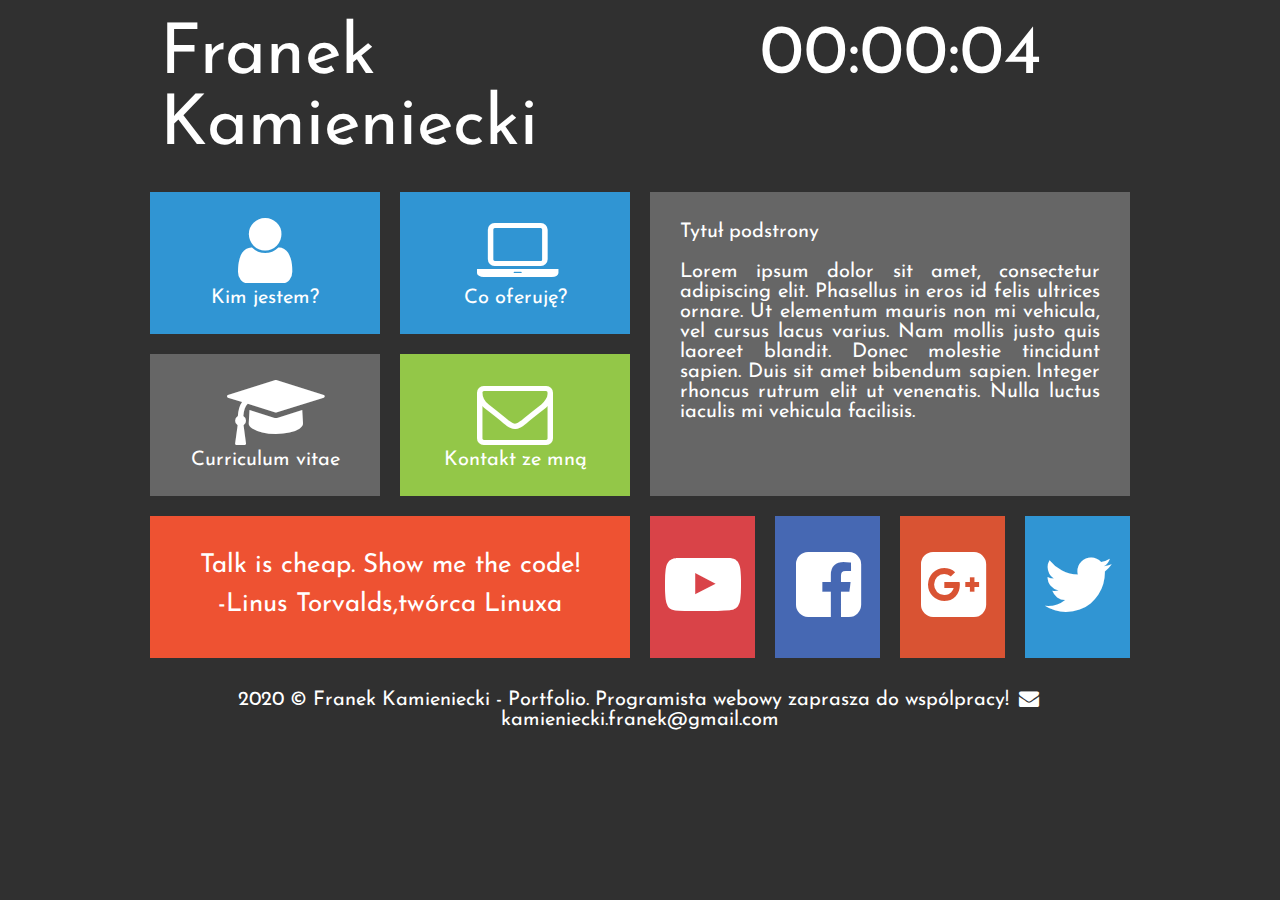
<file: index.html>
<html lang="pl">
<head>
        <meta charset="utf-8"/>
        <meta http-equiv="X-UA-Compatible" content="IE = edge,chrome=1"/>
        <title>Franek Kamieniecki-Portfolio</title>
        <meta name="description" content="stworzę dla Ciebie wyjątkową stronę www! Zatrudnij programistę webowego; PHP, JavaScript, HTML,CSS,MySQL,WordPress,Joomia,Drupal."/>

    <link rel="stylesheet" href="style.css" type="text/css" />
    <link rel="stylesheet" href="css/fontello.css" type="text/css" />
    <link href="https://fonts.googleapis.com/css2?family=Josefin+Sans&display=swap" rel="stylesheet">
    <script src="timer.js"></script>
</head>
<body onload="odliczanie();">
<div id="container">
            <div  class="rectangle"> 
                <div id="logo"><a href="Portfolio.html"class="tilelinkhtml5">Franek Kamieniecki</a></div>
                <div id="zegar">12:00:00</div>
                <div style="clear:both;"></div>
            </div>
           
            <div class="square">
                <div class="tile1">
                    <a href="kimjestem.html" class="tilelink"><i class="icon-user"></i><br/>Kim jestem?</a>
                    

                </div>
               <a href="oferta.html"class=tilelinkhtml5> <div class="tile1">
                    <i class=" icon-laptop"></i><br/>Co oferuję?
                    </div>
                </a>
                <div style="clear:both;"></div>

                <div class="tile2">
                    <a href="cv.html" class="tilelink"> <i class=" icon-graduation-cap"></i><br/>Curriculum vitae
                    </a> 
                </div>
                
                <div class="tile3">
                    <a href="kontakt.html"class=tilelink>
                    <i class=" icon-mail"></i><br/>Kontakt ze mną
                   </a> 
                </div>
                <div style="clear:both;"></div>

                <div class="tile4">
<i></i>Talk is cheap. Show me the code!</i><br/>-Linus Torvalds,twórca Linuxa

                </div>

            </div>
            <div class="square">
                <div class="tile5">
                    Tytuł podstrony<br/><br/>
                    Lorem ipsum dolor sit amet, consectetur adipiscing elit. Phasellus in eros id felis ultrices ornare. Ut elementum mauris non mi vehicula, vel cursus lacus varius. Nam mollis justo quis laoreet blandit. Donec molestie tincidunt sapien. Duis sit amet bibendum sapien. Integer rhoncus rutrum elit ut venenatis. Nulla luctus iaculis mi vehicula facilisis. 
                    </div>
                <div class="yt">
                    <a href="http://youtube.com" target="_blank" class="sociallink">
                    <i class=" icon-youtube-play"></i></a>
                </div>
                <div class="fb">
                    <a href="http://facebook.com" target="_blank" class="sociallink"> 
                    <i class=" icon-facebook-squared"></i></a>
                </div>
                <div class="gplus">
                    <a href="http://googleplus.com" target="_blank" class="sociallink"> 
                    <i class=" icon-gplus-squared"></i></a>
                </div>
                <div class="tw">
                    <a href="http://twitter.com" target="_blank" class="sociallink"> 
                        <i class=" icon-twitter">
                        </i>
                    </a>
                </div>
                <div style="clear:both;"></div>
            </div>
            <div style="clear:both;"></div>

            <div  class="rectangle">2020 &copy; Franek Kamieniecki - Portfolio. Programista webowy zaprasza do wspólpracy!   <i class=" icon-mail-alt"></i>kamieniecki.franek@gmail.com  
              </div>
</div>


</body>
</html>
</file>
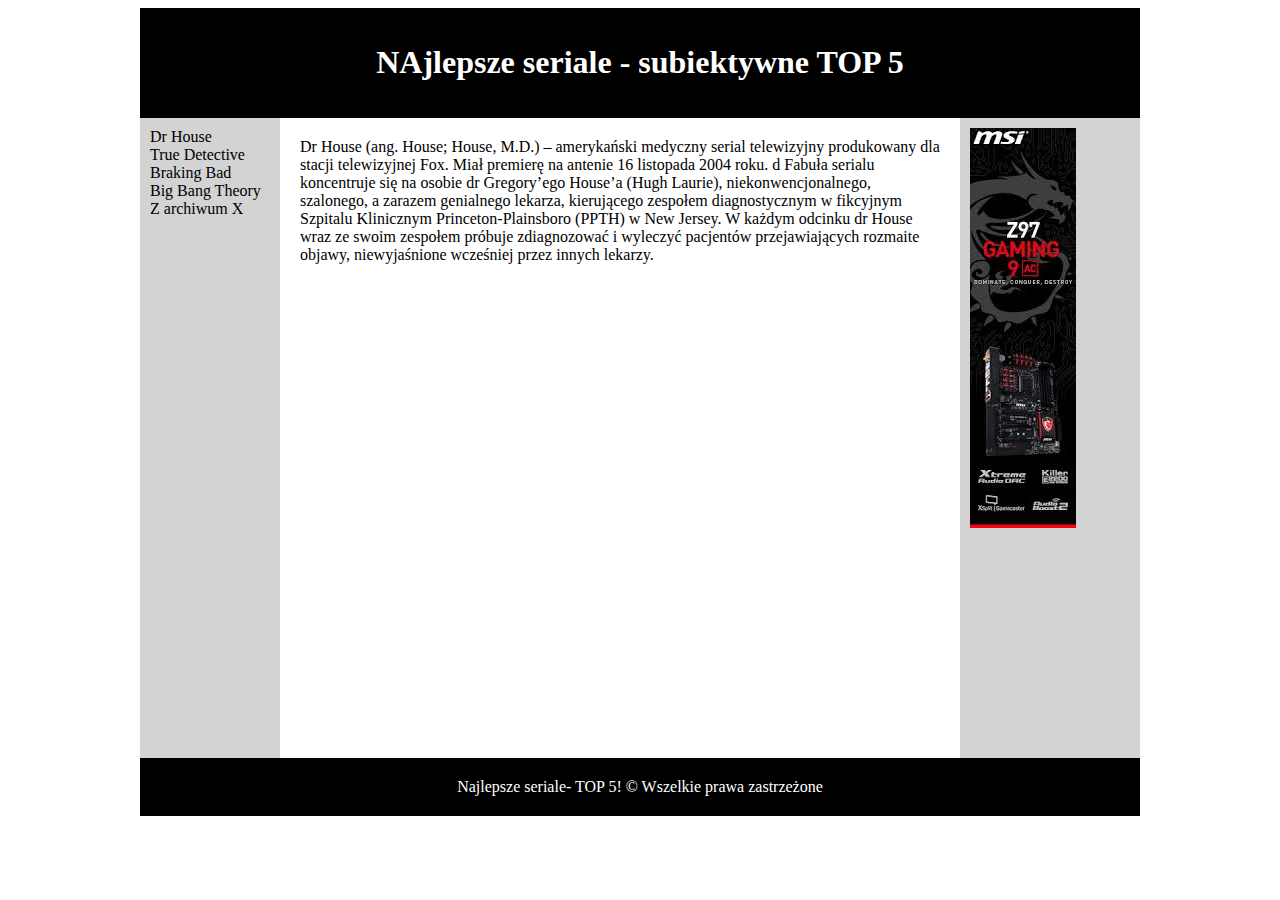
<file: divy.html>
<html lang="pl">
<head>
    <meta charset="utf-8"/>
    <title>Najlepsze seriale subiektywne TOP 5</title>
    <meta name="description" content="serwis prezentuje subiektywne top 5 sieriali
    telewizyjnych. Sprawdź czy znasz je wszystkie"/>
    <meta name="keywords" content="top 5 serial, seriale, najlepsze, ciekawe, oglądaj, kinomaniak"/>
    <meta http-equiv="X-UA-Compatible"content="IE=edge,chrome=1"/>

    <style>

        #container
        {
            width: 1000px;
        margin-left: auto;
        margin-right:auto


        }
        #logo
        {
        background-color: black;
        color: white;
        text-align:center;
        padding: 15px;
        }
        #nav
        {
        float: left;
        background-color: lightgray;
        width: 120px;
        min-height: 620px;
        padding:10px;


        }
        #content
        {
            float: left;
            padding: 20px;
            width: 640px;




        }
        #ad
        {
            float: left;
        width: 160px;
        min-height:620px;
        padding:10px;
        background-color:lightgrey


        }
        #footer
        {
            clear: both;
            background-color:black;
            color:white;
            text-align:center;
            padding: 20px;



        }

    </style>
</head>

<body>
<div id="container">
    <div id="logo">
        <h1> NAjlepsze seriale - subiektywne TOP 5</h1>
    </div>
    <div id="nav">
        Dr House <br/>
        True Detective <br/>
        Braking Bad <br/>
        Big Bang Theory <br/>
        Z archiwum X <br/>
    </div>
    <div id="content">
        Dr House (ang. House; House, M.D.) – amerykański medyczny serial telewizyjny produkowany dla stacji telewizyjnej Fox. Miał premierę na antenie 16 listopada 2004 roku.
d
        Fabuła serialu koncentruje się na osobie dr Gregory’ego House’a (Hugh Laurie), niekonwencjonalnego, szalonego, a zarazem genialnego lekarza, kierującego zespołem diagnostycznym w fikcyjnym Szpitalu Klinicznym Princeton-Plainsboro (PPTH) w New Jersey. W każdym odcinku dr House wraz ze swoim zespołem próbuje zdiagnozować i wyleczyć pacjentów przejawiających rozmaite objawy, niewyjaśnione wcześniej przez innych lekarzy. 
    </div>
    <div id="ad">
        <img src="img/reklama.jpg.jpg"/>

    </div>
    <div id="footer">
    Najlepsze seriale- TOP 5! &copy; Wszelkie prawa zastrzeżone
    </div>

</div>

</body>
</html>
</file>
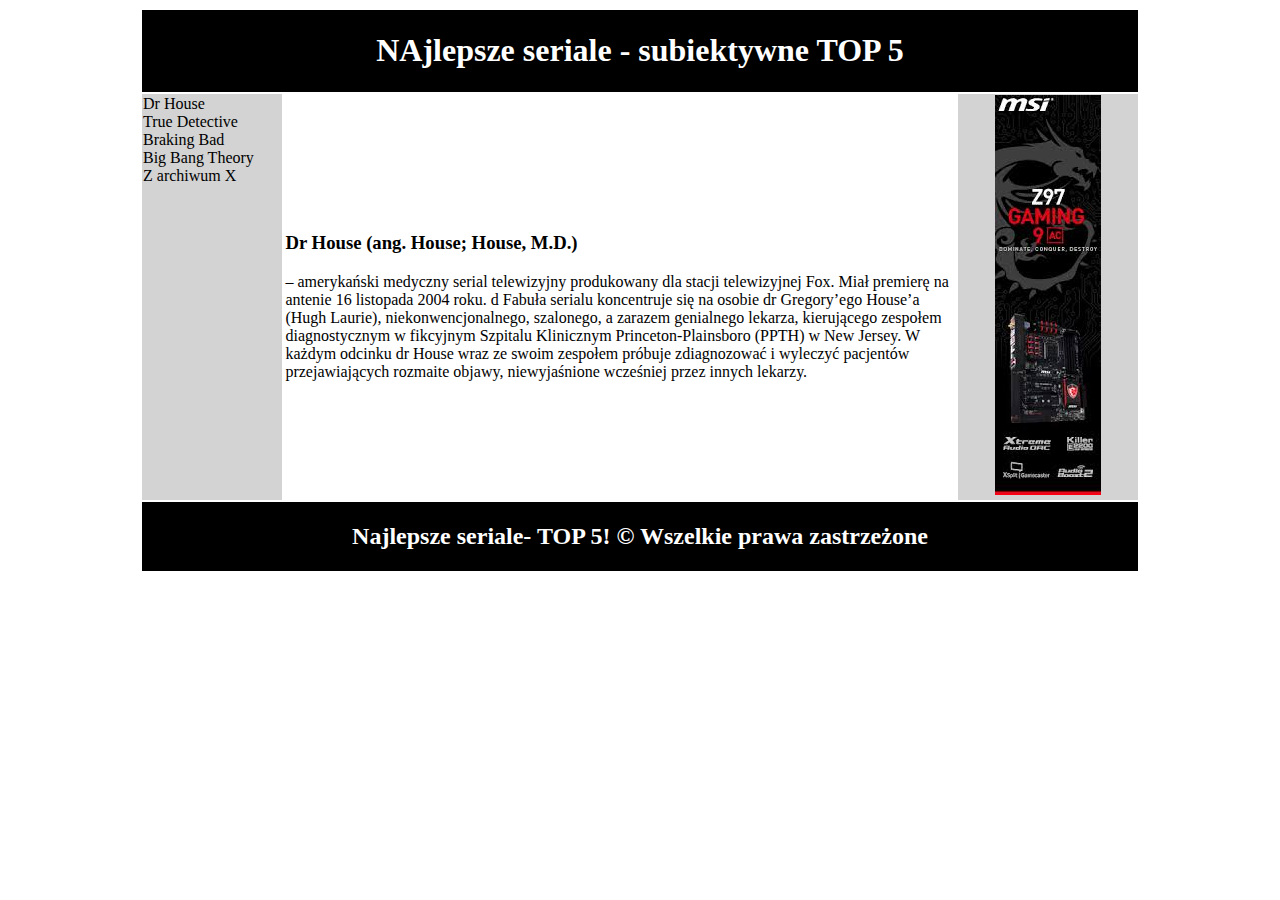
<file: table.html>
<!DOCTYPE html>
<html lang="en">
<head>
    <meta charset="UTF-8">
    <meta name="viewport" content="width=device-width, initial-scale=1.0">
    <title>Document</title>
    <style>
h1,h2
{
color:white;





}


    </style>
</head>
<body>

    <table width="1000" align="center">

        <tr>
            <td colspan="3" align="center" bgcolor="black">
                <h1> NAjlepsze seriale - subiektywne TOP 5</h1>
            </td>
            
        </tr>
        <tr>
            <td width="140" valign="top" bgcolor="lightgrey">
                Dr House <br/>
                True Detective <br/>
                Braking Bad <br/>
                Big Bang Theory <br/>
                Z archiwum X <br/>
            </td>
            <td width="680">
              <h3> Dr House (ang. House; House, M.D.)</h3>  – amerykański medyczny serial telewizyjny produkowany dla stacji telewizyjnej Fox. Miał premierę na antenie 16 listopada 2004 roku.
                d
                        Fabuła serialu koncentruje się na osobie dr Gregory’ego House’a (Hugh Laurie), niekonwencjonalnego, szalonego, a zarazem genialnego lekarza, kierującego zespołem diagnostycznym w fikcyjnym Szpitalu Klinicznym Princeton-Plainsboro (PPTH) w New Jersey. W każdym odcinku dr House wraz ze swoim zespołem próbuje zdiagnozować i wyleczyć pacjentów przejawiających rozmaite objawy, niewyjaśnione wcześniej przez innych lekarzy. 
            </td>
            <td width="180"  valign="top" bgcolor="lightgrey" align="center">
                <img src="img/reklama.jpg.jpg"/>

            </td>
        </tr>
        <tr>
            <td colspan="3"  valign="top" align="center" bgcolor="black">
               <h2> Najlepsze seriale- TOP 5! &copy; Wszelkie prawa zastrzeżone</h2>
               
            </td>
        </tr>
    
    
    </table>
    
</body>
</html>
</file>
<file: style.css>
body{
background-color: #303030;
color: #ffffff;
font-family: 'Josefin Sans', sans-serif;
font-size:20px;


}

#container
{
width:1000px;
margin-left: auto;
margin-right: auto;
}
.rectangle
{
width:960;
margin:20px;
text-align: center;
}
.square{
    width: 50%;
float:left;
}
#logo
{
float:left;
font-family: 'Josefin Sans', sans-serif;
font-size:70px;
width:600px;
text-align: left;

}
#zegar
{
    float:left;
    font-family: 'Josefin Sans', sans-serif;
    font-size:70px;
    text-align: left;
}
.tile1
{

margin:10px;
width:230px;
height:142px;
background-color:#3095d3;
float:left;
text-align:center;

}
.tile1:hover{
background-color: #2084c2; 



}
.tile2
{
    margin:10px;
    width:230px;
    height:142px;
    background-color:#666666;
    float:left;
    text-align:center;
}
.tile2:hover{
    background-color:#555555 ; 
    
    
    
    }



.tile3
{
margin:10px;
    width:230px;
    height:142px;
    background-color:#93c748;
    float:left;
    text-align:center;
}
.tile3:hover{
    background-color:#82b637 ; 
    
    
    
    }
.tile4
{
margin:10px;
    width:420px;
    height:82px;
    background-color:#ee5232;
    float:left;
    text-align:center;
    font-size:26px;
    padding:30px;
    line-height:150%;
}
.tile4:hover{
    background-color:#dd4121 ; 
    
    
    
    }
.tile5
    {
    margin:10px;
        width:420px;
        height:244px;
        background-color:#666666;
        float:left;
        text-align:justify;
        padding: 30px;
    }
    .tile5:hover{
        background-color:#555555 ; 
        
        
        
        }
    .yt
{
margin:10px;
    width:105px;
    height:142px;
    background-color:#d94348;
    float:left;
}
.yt:hover{
    background-color:#c83237 ; 
    
    
    
    }
.fb
{
margin:10px;
    width:105px;
    height:142px;
    background-color:#4668b3;
    float:left;


}  
.fb:hover{
    background-color:#3557a2 ; 
    
    
    
    }
.gplus
{
margin:10px;
    width:105px;
    height:142px;
    background-color:#d95333;
    float:left;


}  
.gplus:hover{
    background-color:#c84222 ; 
    
    
    
    }
.tw
{
margin:10px;
    width:105px;
    height:142px;
    background-color:#3095d3;
    float:left;
}
.tw:hover{
    background-color:#2084c2 ; 
    
    
    
    }
    a.tilelink
    {
color:#ffffff;
text-decoration:none;
display:block;
width:230px;
height:142px;

    }
    a.tilelinkhtml5
    {
color:#ffffff;
text-decoration:none;
display:block;


    }
    a.sociallink
    {
color:#ffffff;
text-decoration:none;
display:block;
width:105px;
height:142px;

    }
</file>
<file: css/fontello.css>
@font-face {
  font-family: 'fontello';
  src: url('../font/fontello.eot?82128603');
  src: url('../font/fontello.eot?82128603#iefix') format('embedded-opentype'),
       url('../font/fontello.woff2?82128603') format('woff2'),
       url('../font/fontello.woff?82128603') format('woff'),
       url('../font/fontello.ttf?82128603') format('truetype'),
       url('../font/fontello.svg?82128603#fontello') format('svg');
  font-weight: normal;
  font-style: normal;
}
/* Chrome hack: SVG is rendered more smooth in Windozze. 100% magic, uncomment if you need it. */
/* Note, that will break hinting! In other OS-es font will be not as sharp as it could be */
/*
@media screen and (-webkit-min-device-pixel-ratio:0) {
  @font-face {
    font-family: 'fontello';
    src: url('../font/fontello.svg?82128603#fontello') format('svg');
  }
}
*/
 
 [class^="icon-"]:before, [class*=" icon-"]:before {
  font-family: "fontello";
  font-style: normal;
  font-weight: normal;
  speak: never;
 
  display: inline-block;
  text-decoration: inherit;
  width: 1em;
  margin-right: .2em;
  text-align: center;
  /* opacity: .8; */
 
  /* For safety - reset parent styles, that can break glyph codes*/
  font-variant: normal;
  text-transform: none;
 
  /* fix buttons height, for twitter bootstrap */
  line-height: 1em;
 
  /* Animation center compensation - margins should be symmetric */
  /* remove if not needed */
  margin-left: .2em;
 
  /* you can be more comfortable with increased icons size */
  /* font-size: 120%; */
 
  /* Font smoothing. That was taken from TWBS */
  -webkit-font-smoothing: antialiased;
  -moz-osx-font-smoothing: grayscale;
 
  /* Uncomment for 3D effect */
  /* text-shadow: 1px 1px 1px rgba(127, 127, 127, 0.3); */
}
 
.icon-user:before { content: '\e800';font-size:76px; margin-top:20px; } /* '' */
.icon-mail:before { content: '\e801';font-size:76px; margin-top:20px; } /* '' */
.icon-twitter:before { content: '\f099';font-size:76px; margin-top:30px; } /* '' */
.icon-gplus-squared:before { content: '\f0d4';font-size:76px; margin-top:30px; } /* '' */
.icon-mail-alt:before { content: '\f0e0'; } /* '' */
.icon-laptop:before { content: '\f109'; font-size:76px; margin-top:20px;} /* '' */
.icon-youtube-play:before { content: '\f16a'; font-size:76px; margin-top:30px;} /* '' */
.icon-graduation-cap:before { content: '\f19d';font-size:76px; margin-top:20px; } /* '' */
.icon-facebook-squared:before { content: '\f308';font-size:76px; margin-top:30px; } /* '' */
</file>
